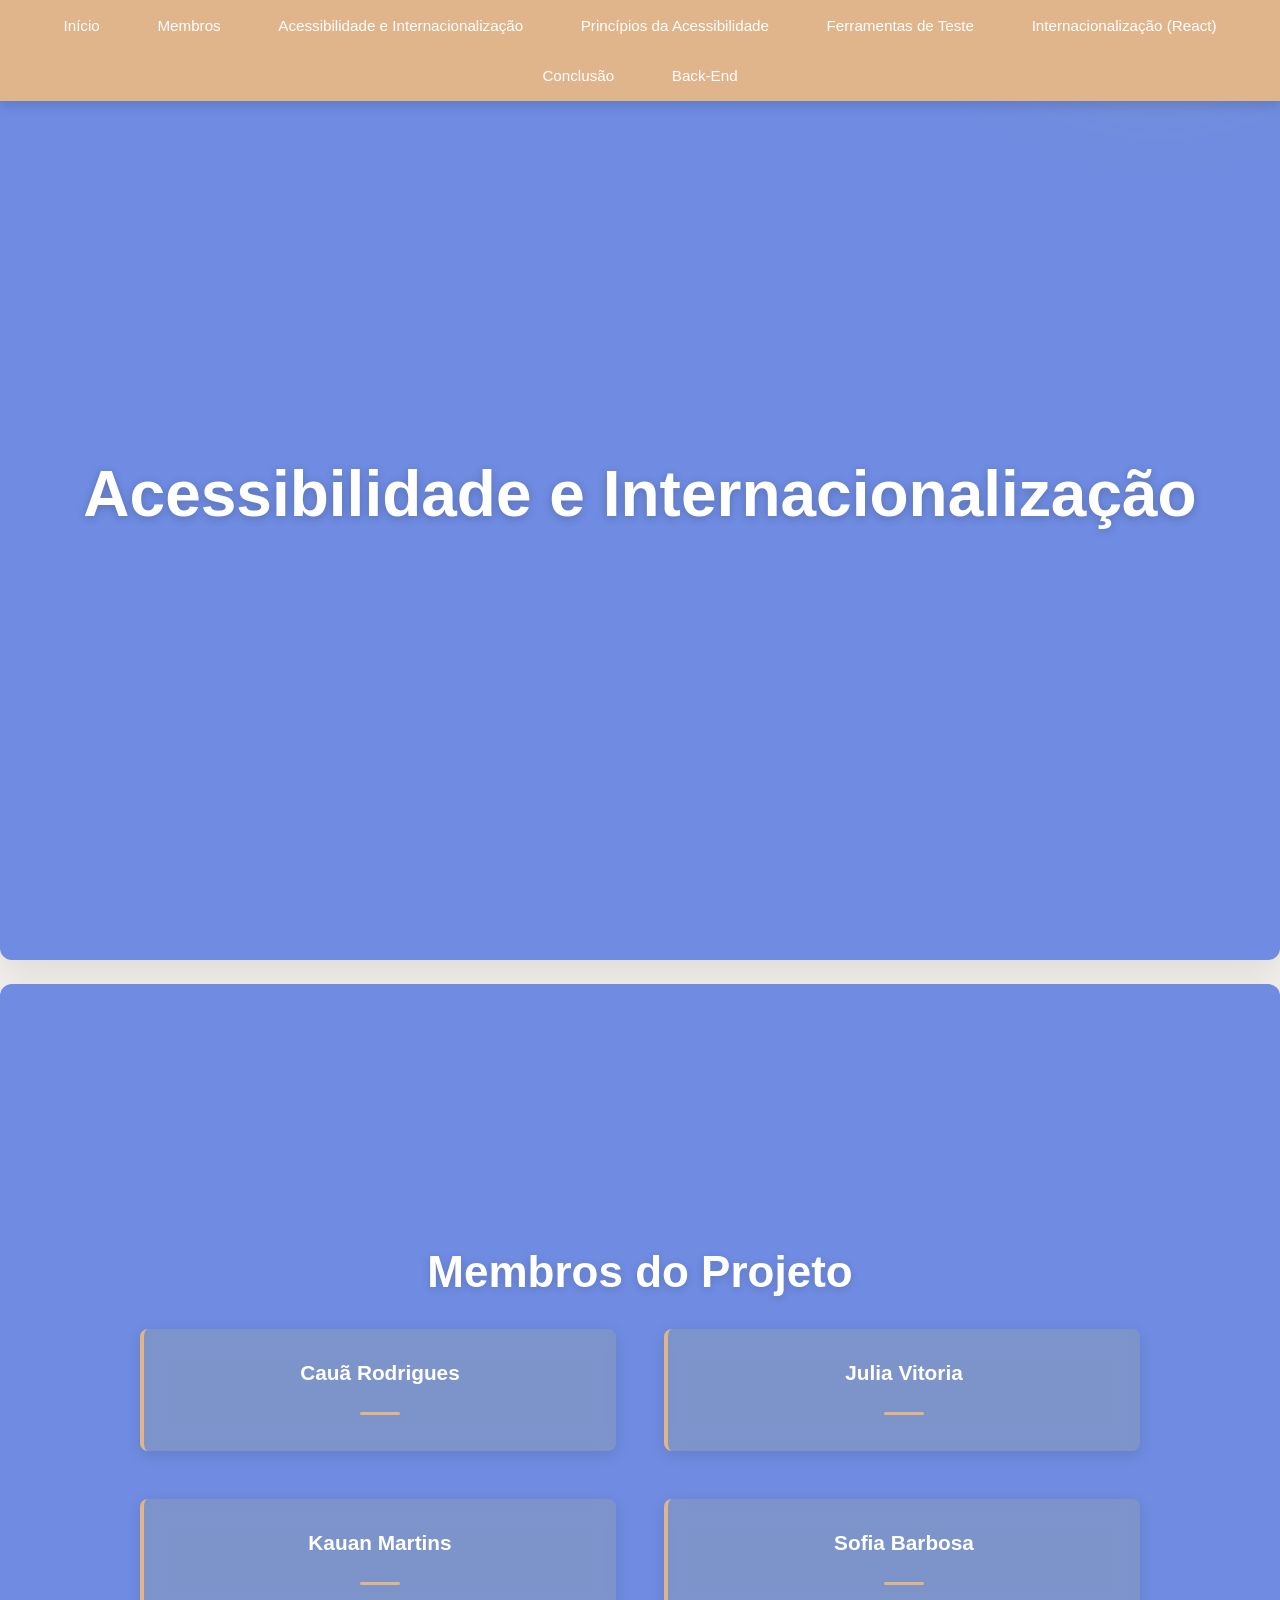
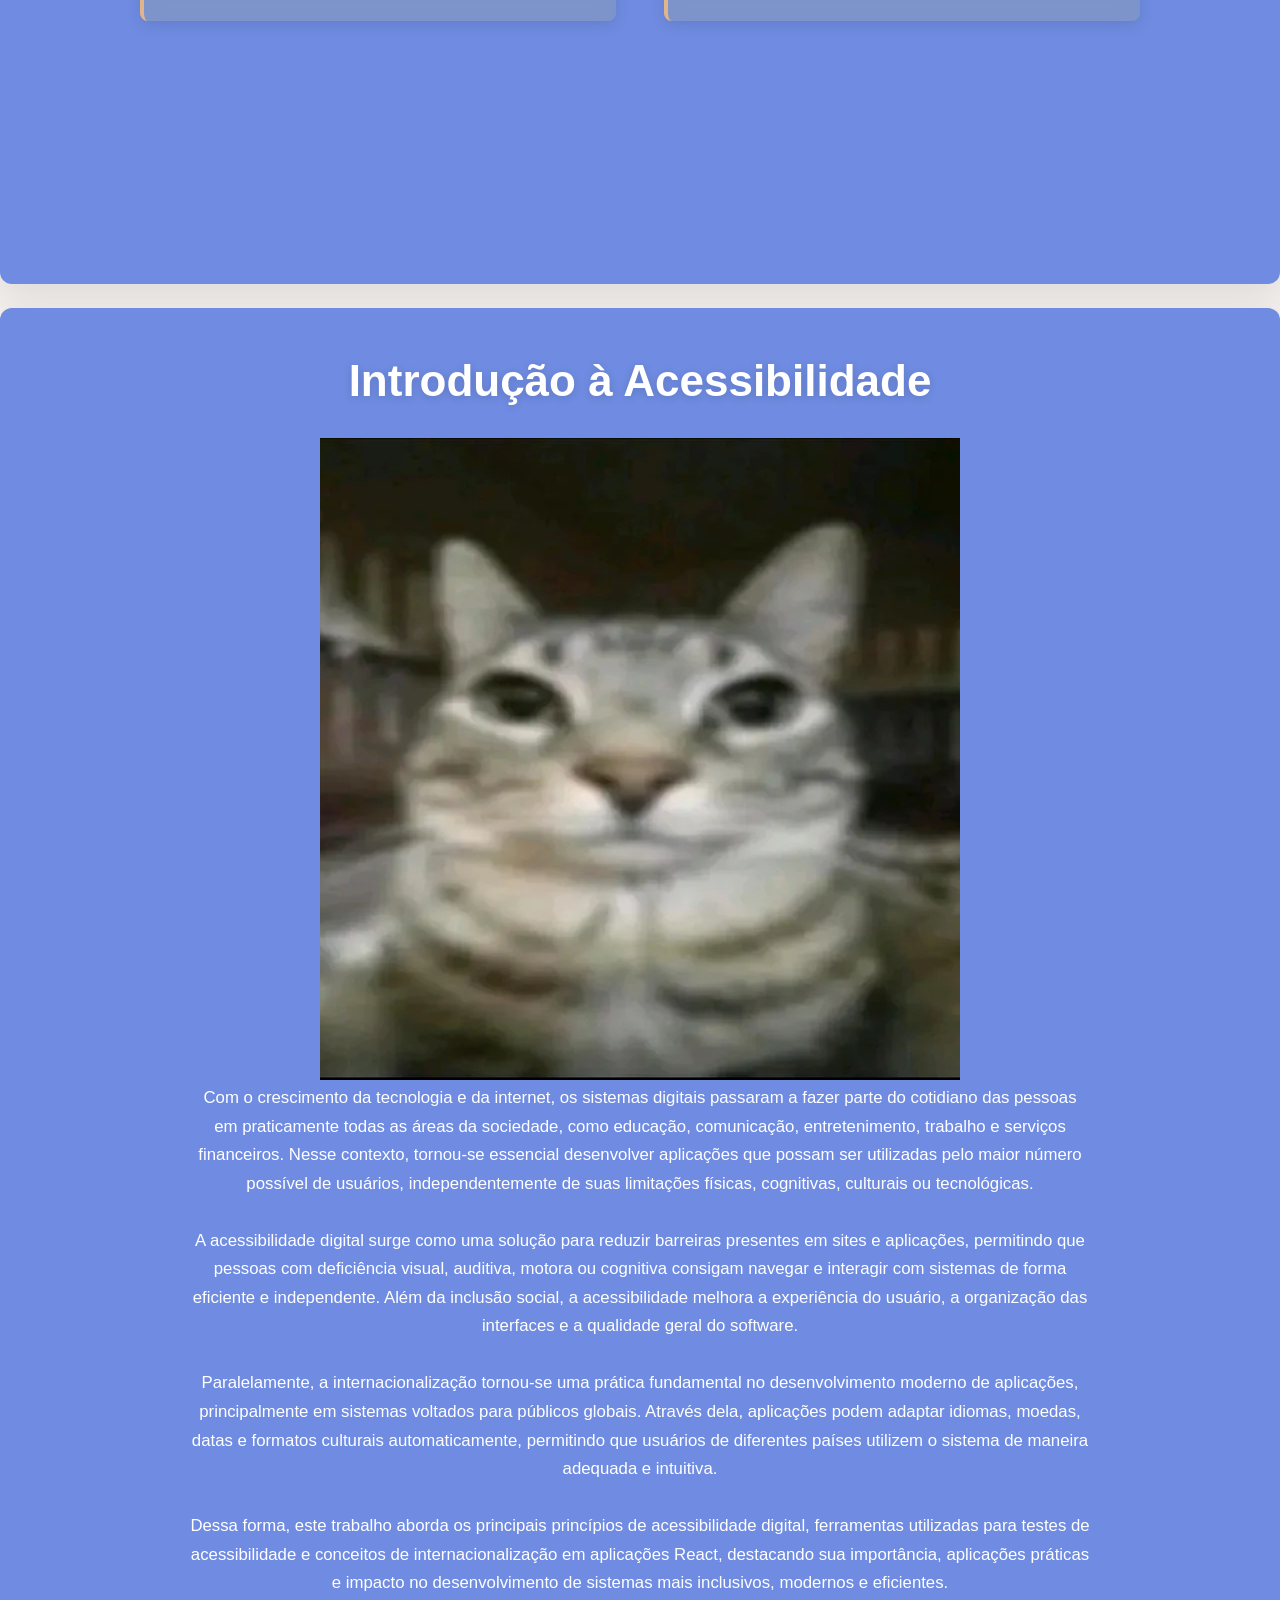
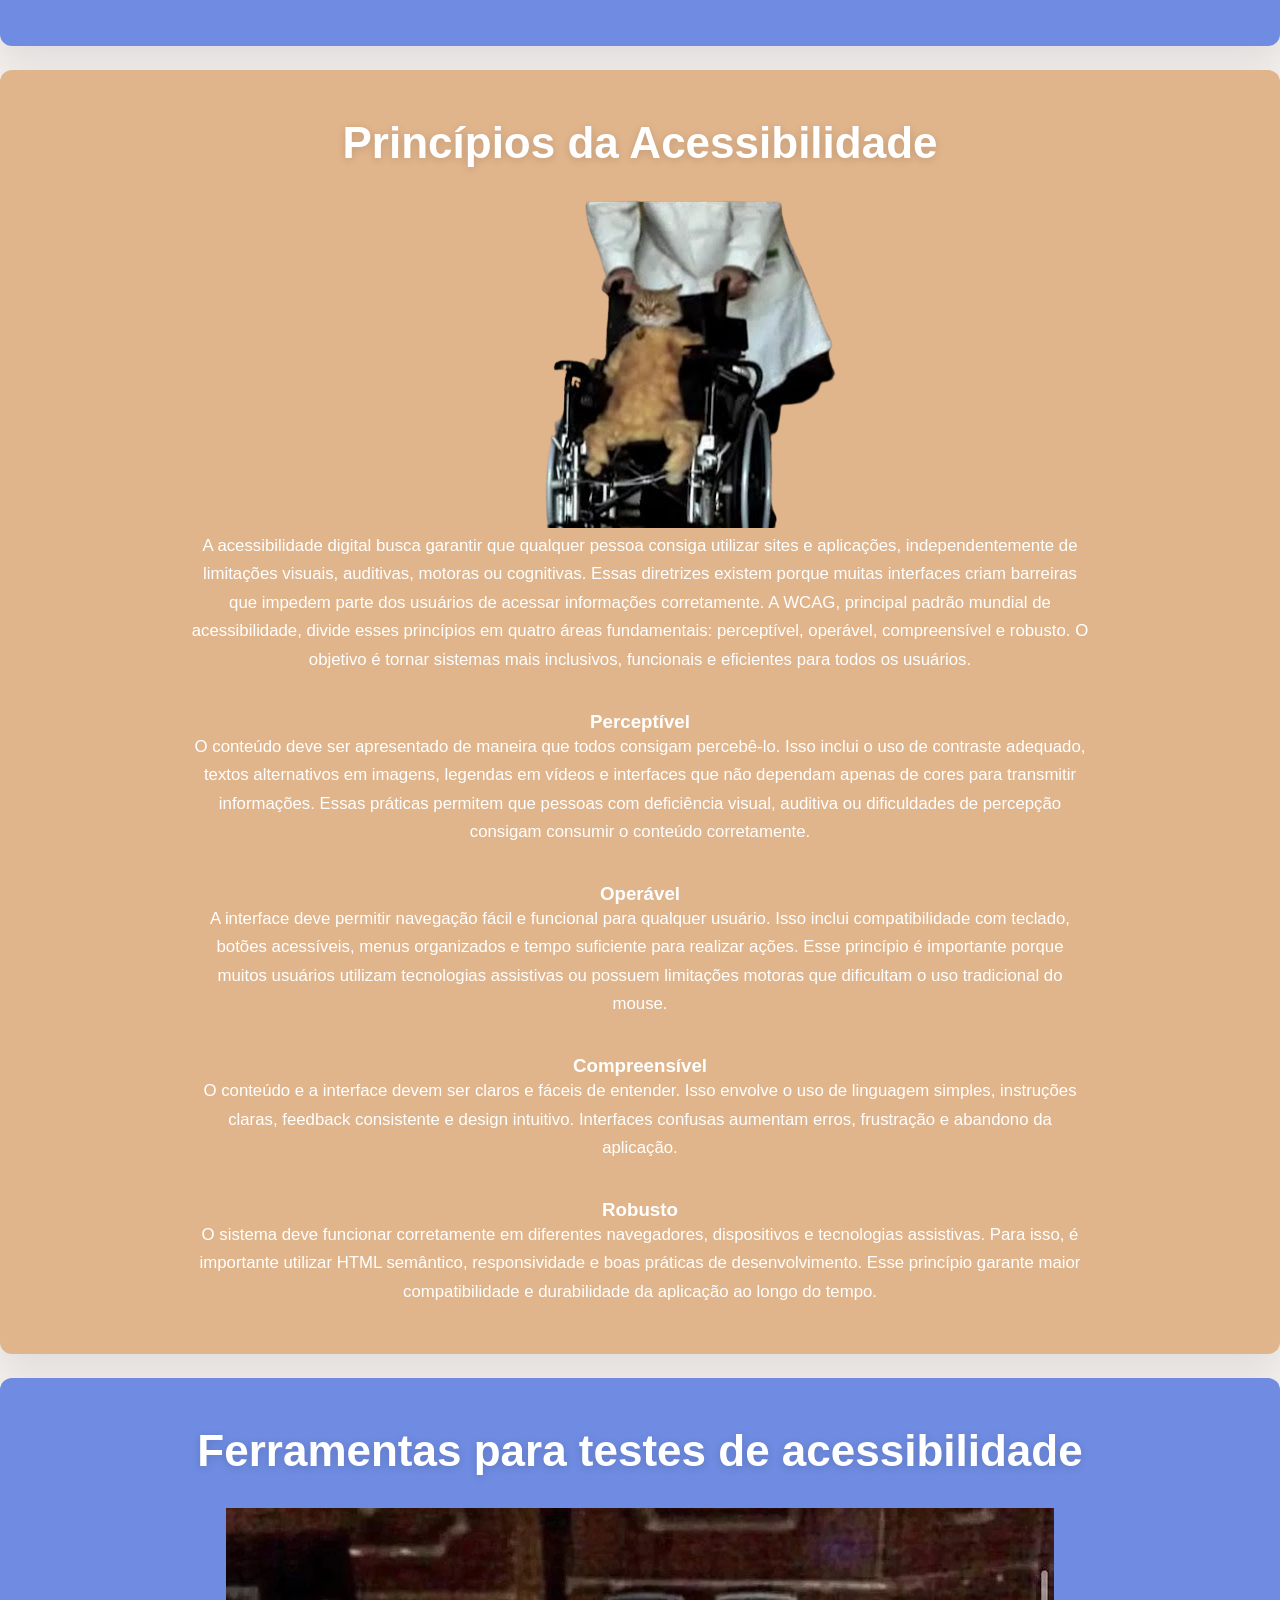
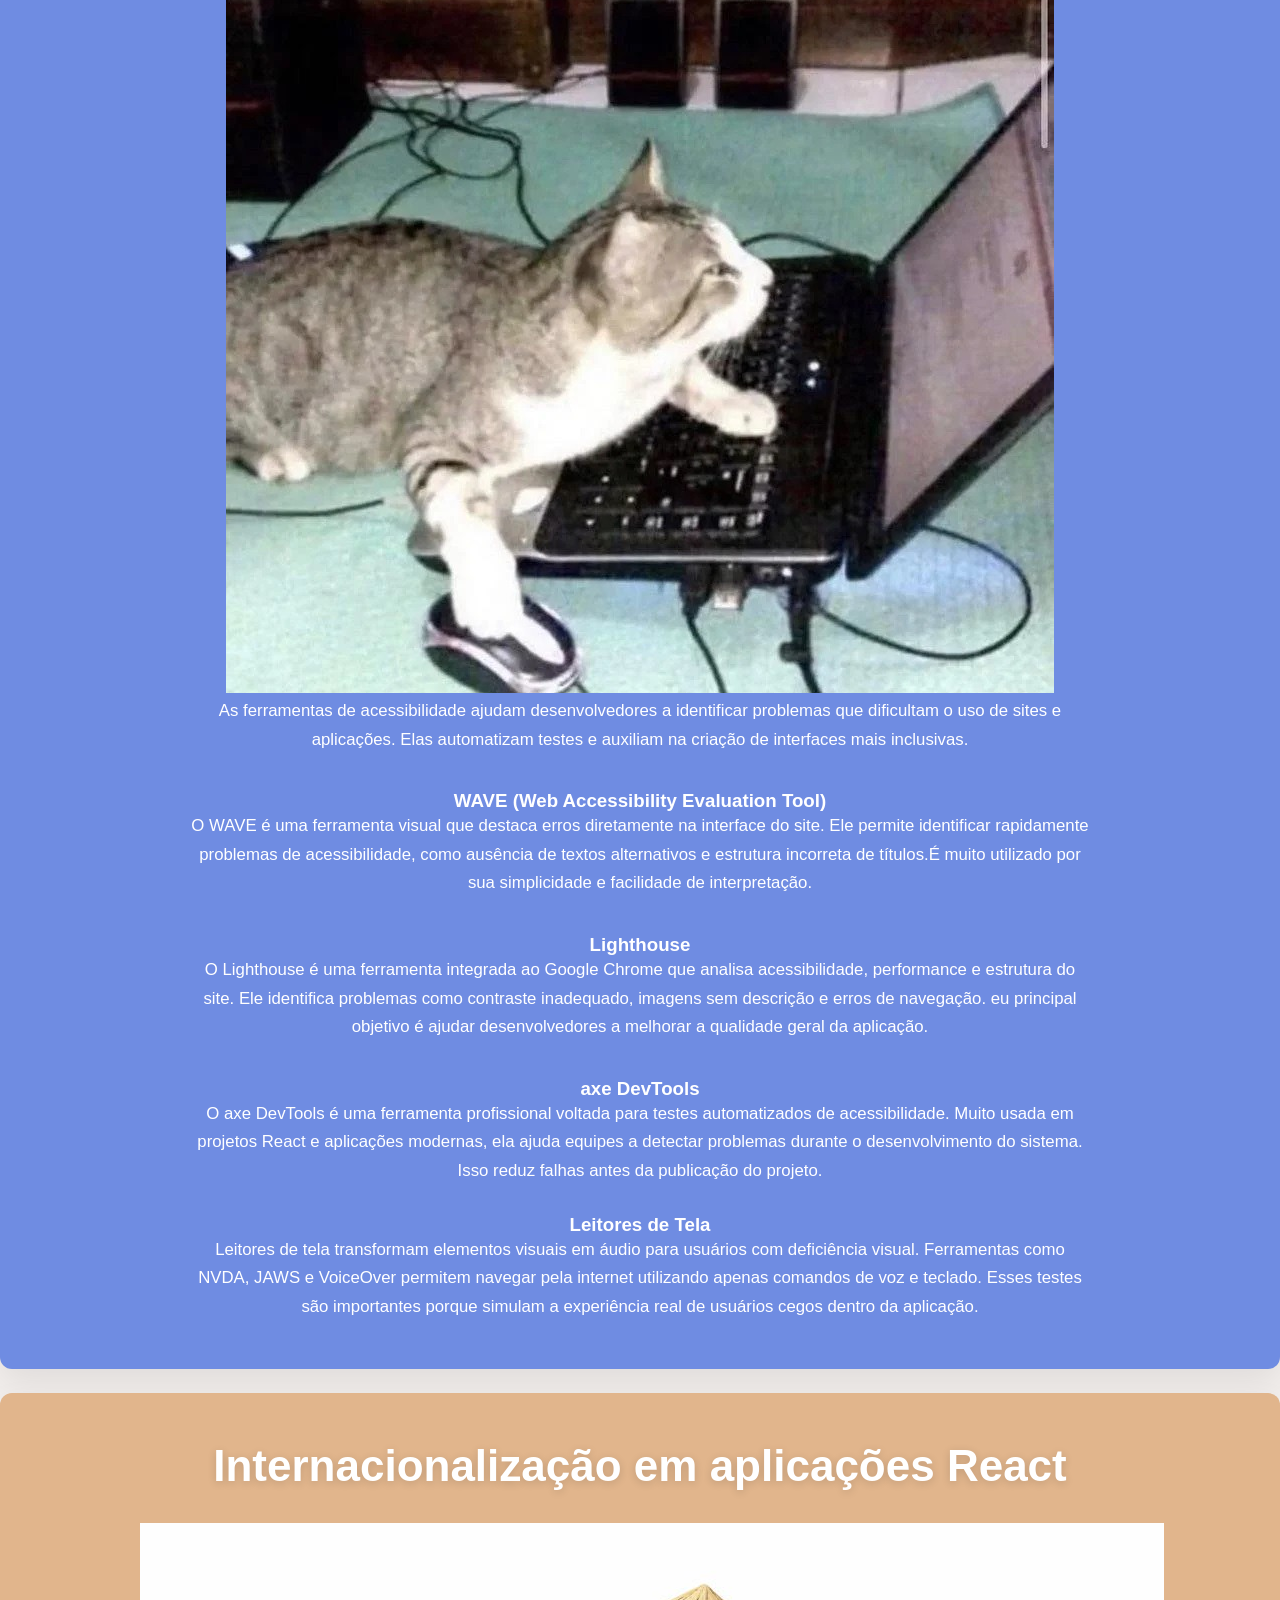
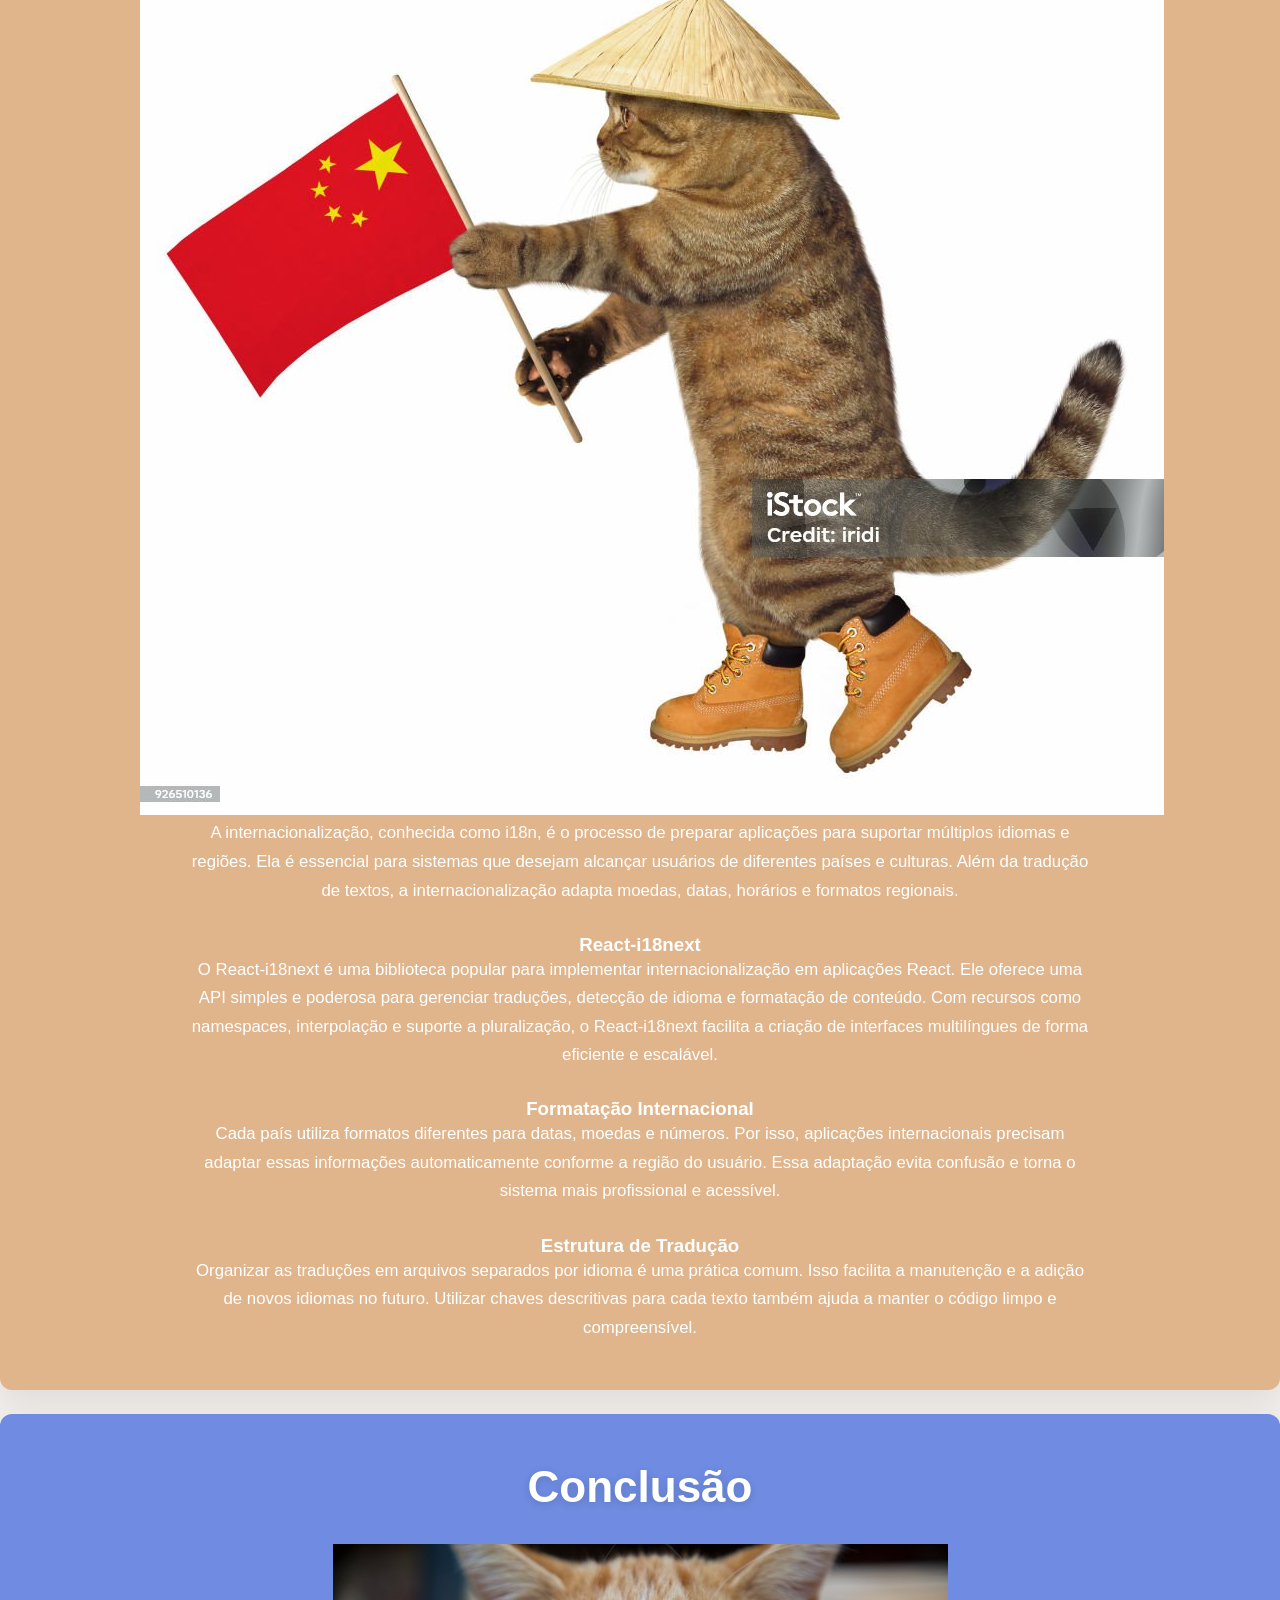
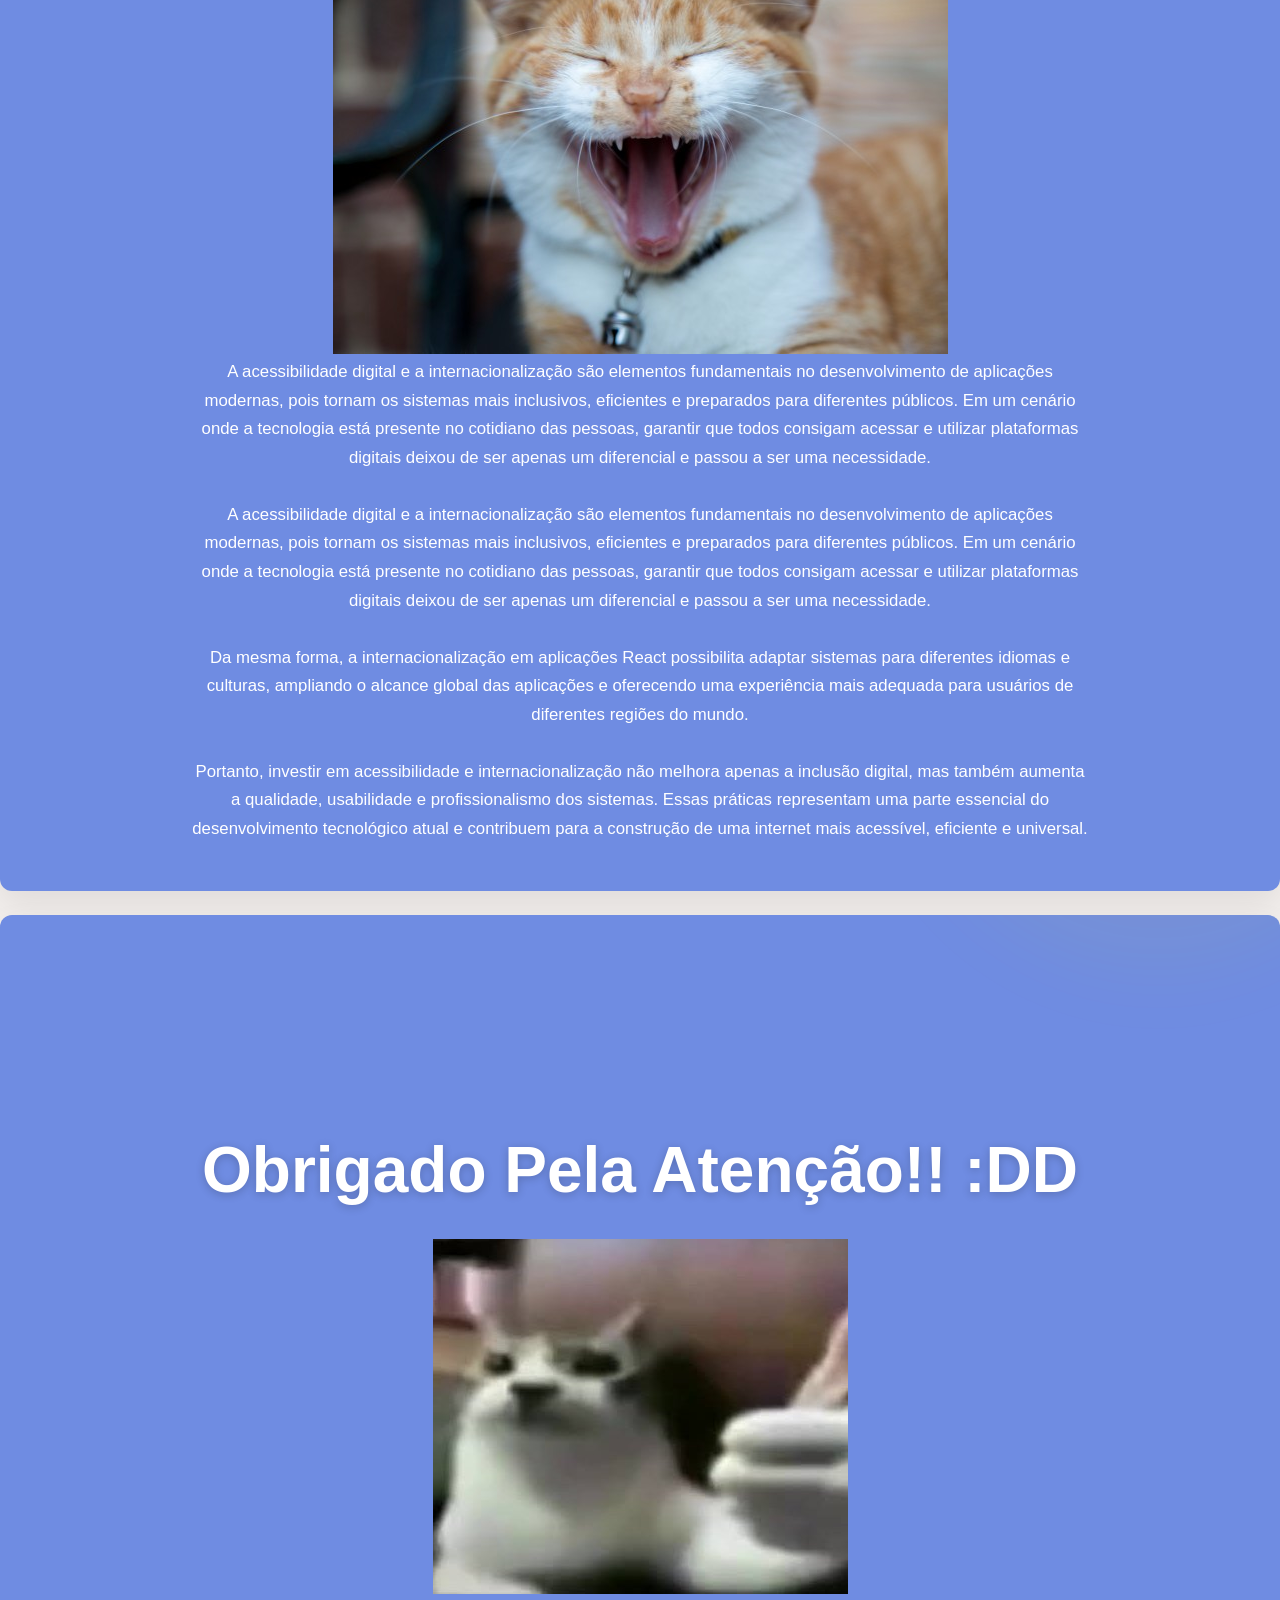
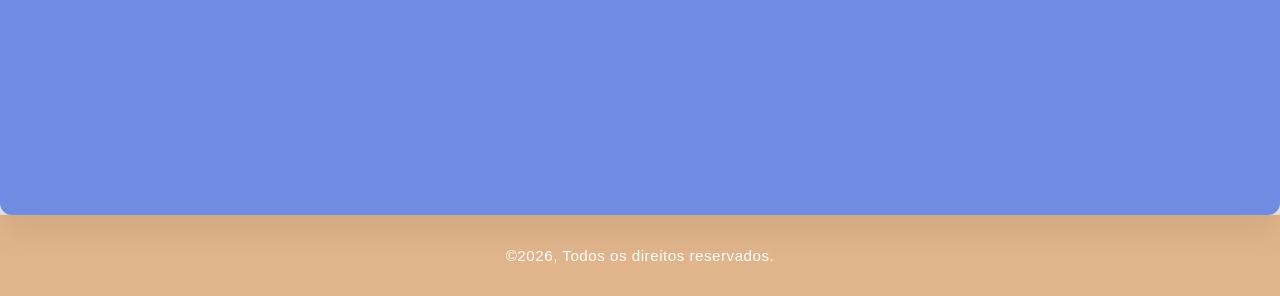
<file: index.html>
<!DOCTYPE html>
<html lang="pt-br">

<head>
    <meta charset="UTF-8">
    <meta name="viewport" content="width=device-width, initial-scale=1.0">
    <title>Trabalho de Acessibilidade</title>
    <link rel="stylesheet" href="style.css">
</head>

<body>
    <header class="header">
        <ul>
            <li><a href="#introducao">Início</a></li>
            <li><a href="#membros">Membros</a></li>
            <li><a href="#acessibilidade">Acessibilidade e Internacionalização</a></li>
            <li><a href="#principios">Princípios da Acessibilidade</a></li>
            <li><a href="#ferramentas">Ferramentas de Teste</a></li>
            <li><a href="#i18n-react">Internacionalização (React)</a></li>
            <li><a href="#Conclusao">Conclusão</a></li>
            <li><a href="backend.html">Back-End</a></li>
        </ul>
    </header>

    <div class="main">
        <section class="introducao" id="introducao">
            <div class="intro-content">
                <h1>Acessibilidade e Internacionalização</h1>
            </div>
        </section>

        <section class="membros" id="membros">
            <div class="section-content">
                <h2>Membros do Projeto</h2>
                <ul class="membros-lista">
                    <li class="membro-card">
                        <h3>Cauã Rodrigues</h3>
                        <span class="divider"></span>
                    </li>
                    <li class="membro-card">
                        <h3>Julia Vitoria</h3>
                        <span class="divider"></span>
                    </li>
                    <li class="membro-card">
                        <h3>Kauan Martins</h3>
                        <span class="divider"></span>
                    </li>
                    <li class="membro-card">
                        <h3>Sofia Barbosa</h3>
                        <span class="divider"></span>
                    </li>
                </ul>
            </div>
        </section>

        <section class="acessibilidade" id="acessibilidade">
            <div class="section-content">
                <h2>Introdução à Acessibilidade</h2>
                <img src="gato-introducao.webp" alt="gato introdução">
                <p>Com o crescimento da tecnologia e da internet, os sistemas digitais passaram a fazer parte do
                    cotidiano das pessoas em praticamente todas as áreas da sociedade, como educação, comunicação,
                    entretenimento, trabalho e serviços financeiros. Nesse contexto, tornou-se essencial desenvolver
                    aplicações que possam ser utilizadas pelo maior número possível de usuários, independentemente de
                    suas limitações físicas, cognitivas, culturais ou tecnológicas.
                    <br>
                    <br>
                    A acessibilidade digital surge como uma solução para reduzir barreiras presentes em sites e
                    aplicações, permitindo que pessoas com deficiência visual, auditiva, motora ou cognitiva consigam
                    navegar e interagir com sistemas de forma eficiente e independente. Além da inclusão social, a
                    acessibilidade melhora a experiência do usuário, a organização das interfaces e a qualidade geral do
                    software.
                    <br>
                    <br>
                    Paralelamente, a internacionalização tornou-se uma prática fundamental no desenvolvimento moderno de
                    aplicações, principalmente em sistemas voltados para públicos globais. Através dela, aplicações
                    podem adaptar idiomas, moedas, datas e formatos culturais automaticamente, permitindo que usuários
                    de diferentes países utilizem o sistema de maneira adequada e intuitiva.
                    <br>
                    <br>
                    Dessa forma, este trabalho aborda os principais princípios de acessibilidade digital, ferramentas
                    utilizadas para testes de acessibilidade e conceitos de internacionalização em aplicações React,
                    destacando sua importância, aplicações práticas e impacto no desenvolvimento de sistemas mais
                    inclusivos, modernos e eficientes.
                </p>
            </div>
        </section>

        <section class="principios" id="principios">
            <div class="section-content">
                <h2>Princípios da Acessibilidade</h2>
                <img src="gato-cadeirante.png" alt="gato cadeirante" class="intro-image">
                <p>A acessibilidade digital busca garantir que qualquer pessoa consiga
                    utilizar sites e aplicações, independentemente de limitações visuais, auditivas, motoras ou
                    cognitivas.
                    Essas diretrizes existem porque muitas interfaces criam barreiras que impedem parte dos usuários de
                    acessar informações corretamente.
                    A WCAG, principal padrão mundial de acessibilidade, divide esses
                    princípios em quatro áreas fundamentais: perceptível, operável,
                    compreensível e robusto. O objetivo é tornar sistemas mais
                    inclusivos, funcionais e eficientes para todos os usuários.
                </p>
                <br>
                <br>
                <h3>Perceptível</h3>
                <p>O conteúdo deve ser apresentado de maneira que todos consigam percebê-lo.
                    Isso inclui o uso de contraste adequado, textos alternativos em imagens,
                    legendas em vídeos e interfaces que não dependam apenas de cores para transmitir informações.
                    Essas práticas permitem que pessoas com deficiência visual, auditiva ou
                    dificuldades de percepção consigam consumir o conteúdo corretamente.
                </p>
                <br>
                <br>
                <h3>Operável</h3>
                <p> A interface deve permitir navegação fácil e funcional para qualquer usuário.
                    Isso inclui compatibilidade com teclado, botões acessíveis, menus organizados
                    e tempo suficiente para realizar ações.
                    Esse princípio é importante porque muitos usuários utilizam tecnologias assistivas
                    ou possuem limitações motoras que dificultam o uso tradicional do mouse.
                </p>
                <br>
                <br>
                <h3>Compreensível</h3>
                <p> O conteúdo e a interface devem ser claros e fáceis de entender.
                    Isso envolve o uso de linguagem simples, instruções claras, feedback consistente e design intuitivo.
                    Interfaces confusas aumentam erros, frustração e abandono da aplicação.
                </p>
                <br>
                <br>
                <h3>Robusto</h3>
                <p>O sistema deve funcionar corretamente em diferentes navegadores, dispositivos
                    e tecnologias assistivas. Para isso, é importante utilizar HTML semântico,
                    responsividade e boas práticas de desenvolvimento.
                    Esse princípio garante maior compatibilidade e durabilidade da aplicação ao longo do tempo.
            </div>
        </section>

        <section class="ferramentas" id="ferramentas">
            <div class="section-content">
                <h2>Ferramentas para testes de acessibilidade</h2>
                <img src="gato-pc.jpeg" alt="Gato no PC">
                <p>As ferramentas de acessibilidade ajudam desenvolvedores a
                    identificar problemas que dificultam o uso de sites e aplicações.
                    Elas automatizam testes e auxiliam na criação de interfaces mais
                    inclusivas.</p>
                <br>
                <br>
                <h3>WAVE (Web Accessibility Evaluation Tool)</h3>
                <p>O WAVE é uma ferramenta visual que destaca erros diretamente na
                    interface do site. Ele permite identificar rapidamente
                    problemas de acessibilidade, como ausência de textos
                    alternativos e estrutura incorreta de títulos.É muito
                    utilizado por sua simplicidade e facilidade de interpretação.
                </p>
                <br>
                <br>
                <h3>Lighthouse</h3>
                <p>O Lighthouse é uma ferramenta integrada ao Google Chrome que
                    analisa acessibilidade, performance e estrutura do site.
                    Ele identifica problemas como contraste inadequado, imagens
                    sem descrição e erros de navegação.
                    eu principal objetivo é ajudar desenvolvedores a melhorar a
                    qualidade geral da aplicação.
                </p>
                <br>
                <br>
                <h3>axe DevTools</h3>
                <p>O axe DevTools é uma ferramenta profissional voltada para
                    testes automatizados de acessibilidade. Muito usada em
                    projetos React e aplicações modernas, ela ajuda equipes a
                    detectar problemas durante o desenvolvimento do sistema.
                    Isso reduz falhas antes da publicação do projeto.
                    <br>
                    <br>
                <h3>Leitores de Tela</h3>
                <p>Leitores de tela transformam elementos visuais em áudio para
                    usuários com deficiência visual.
                    Ferramentas como NVDA, JAWS e VoiceOver permitem navegar pela
                    internet utilizando apenas comandos de
                    voz e teclado.
                    Esses testes são importantes porque simulam a experiência real
                    de usuários cegos dentro da
                    aplicação.</p>
                </p>
            </div>
        </section>

        <section class="i18n-react" id="i18n-react">
            <div class="section-content">
                <h2>Internacionalização em aplicações React</h2>
                <img src="gato-chines.jpg" alt="Gato Chinês" />
                <p>A internacionalização, conhecida como i18n, é o processo de
                    preparar aplicações para suportar
                    múltiplos idiomas e regiões. Ela é essencial para sistemas que
                    desejam alcançar usuários de
                    diferentes países e culturas.
                    Além da tradução de textos, a internacionalização adapta
                    moedas, datas, horários e formatos
                    regionais.
                    <br>
                    <br>
                <h3>React-i18next</h3>
                <p>O React-i18next é uma biblioteca popular para implementar
                    internacionalização em aplicações React. Ele oferece uma
                    API simples e poderosa para gerenciar traduções, detecção de
                    idioma e formatação de conteúdo.
                    Com recursos como namespaces, interpolação e suporte a
                    pluralização, o React-i18next facilita a criação de interfaces
                    multilíngues de forma eficiente e escalável.
                    <br>
                    <br>
                <h3>Formatação Internacional</h3>
                <p>Cada país utiliza formatos diferentes para datas, moedas e números. Por isso, aplicações
                    internacionais precisam adaptar essas informações automaticamente conforme a região do usuário.
                    Essa adaptação evita confusão e torna o sistema mais profissional e acessível.
                    <br>
                    <br>
                <h3>Estrutura de Tradução</h3>
                <p>Organizar as traduções em arquivos separados por idioma é uma prática comum. Isso facilita a
                    manutenção e a adição de novos idiomas no futuro. Utilizar chaves descritivas para cada
                    texto também ajuda a manter o código limpo e compreensível.
                </p>
            </div>
        </section>

        <section class="conclusao" id="Conclusao">
            <div class="section-content">
                <h2>Conclusão</h2>
                <img src="gato-sorrindo.jpg" alt="gato sorrindo">
                <p>A acessibilidade digital e a internacionalização são elementos fundamentais no desenvolvimento de
                    aplicações modernas, pois tornam os sistemas mais inclusivos, eficientes e preparados para
                    diferentes públicos. Em um cenário onde a tecnologia está presente no cotidiano das pessoas,
                    garantir que todos consigam acessar e utilizar plataformas digitais deixou de ser apenas um
                    diferencial e passou a ser uma necessidade.
                    <br>
                    <br>
                    A acessibilidade digital e a internacionalização são elementos fundamentais no desenvolvimento de
                    aplicações modernas, pois tornam os sistemas mais inclusivos, eficientes e preparados para
                    diferentes públicos. Em um cenário onde a tecnologia está presente no cotidiano das pessoas,
                    garantir que todos consigam acessar e utilizar plataformas digitais deixou de ser apenas um
                    diferencial e passou a ser uma necessidade.
                    <br>
                    <br>
                    Da mesma forma, a internacionalização em aplicações React possibilita adaptar sistemas para
                    diferentes idiomas e culturas, ampliando o alcance global das aplicações e oferecendo uma
                    experiência mais adequada para usuários de diferentes regiões do mundo.
                    <br>
                    <br>
                    Portanto, investir em acessibilidade e internacionalização não melhora apenas a inclusão digital,
                    mas também aumenta a qualidade, usabilidade e profissionalismo dos sistemas. Essas práticas
                    representam uma parte essencial do desenvolvimento tecnológico atual e contribuem para a construção
                    de uma internet mais acessível, eficiente e universal.
                </p>
            </div>
        </section>

        <section class="encerramento">
            <div class="intro-content">
                <h1>Obrigado Pela Atenção!! :DD</h1>
                <img src="gato-joinha.jpg" alt="gato joinha">
            </div>
        </section>
    </div>

    <footer>
        <p>©2026, Todos os direitos reservados.</p>
    </footer>
    <script>
        document.addEventListener('DOMContentLoaded', function () {
            const sections = document.querySelectorAll('section');
            const observer = new IntersectionObserver((entries, observer) => {
                entries.forEach(entry => {
                    if (entry.isIntersecting) {
                        entry.target.classList.add('visible');
                        observer.unobserve(entry.target);
                    }
                });
            }, {
                threshold: 0.2
            });

            sections.forEach(section => {
                observer.observe(section);
            });
        });
    </script>
</body>

</html>
</file>
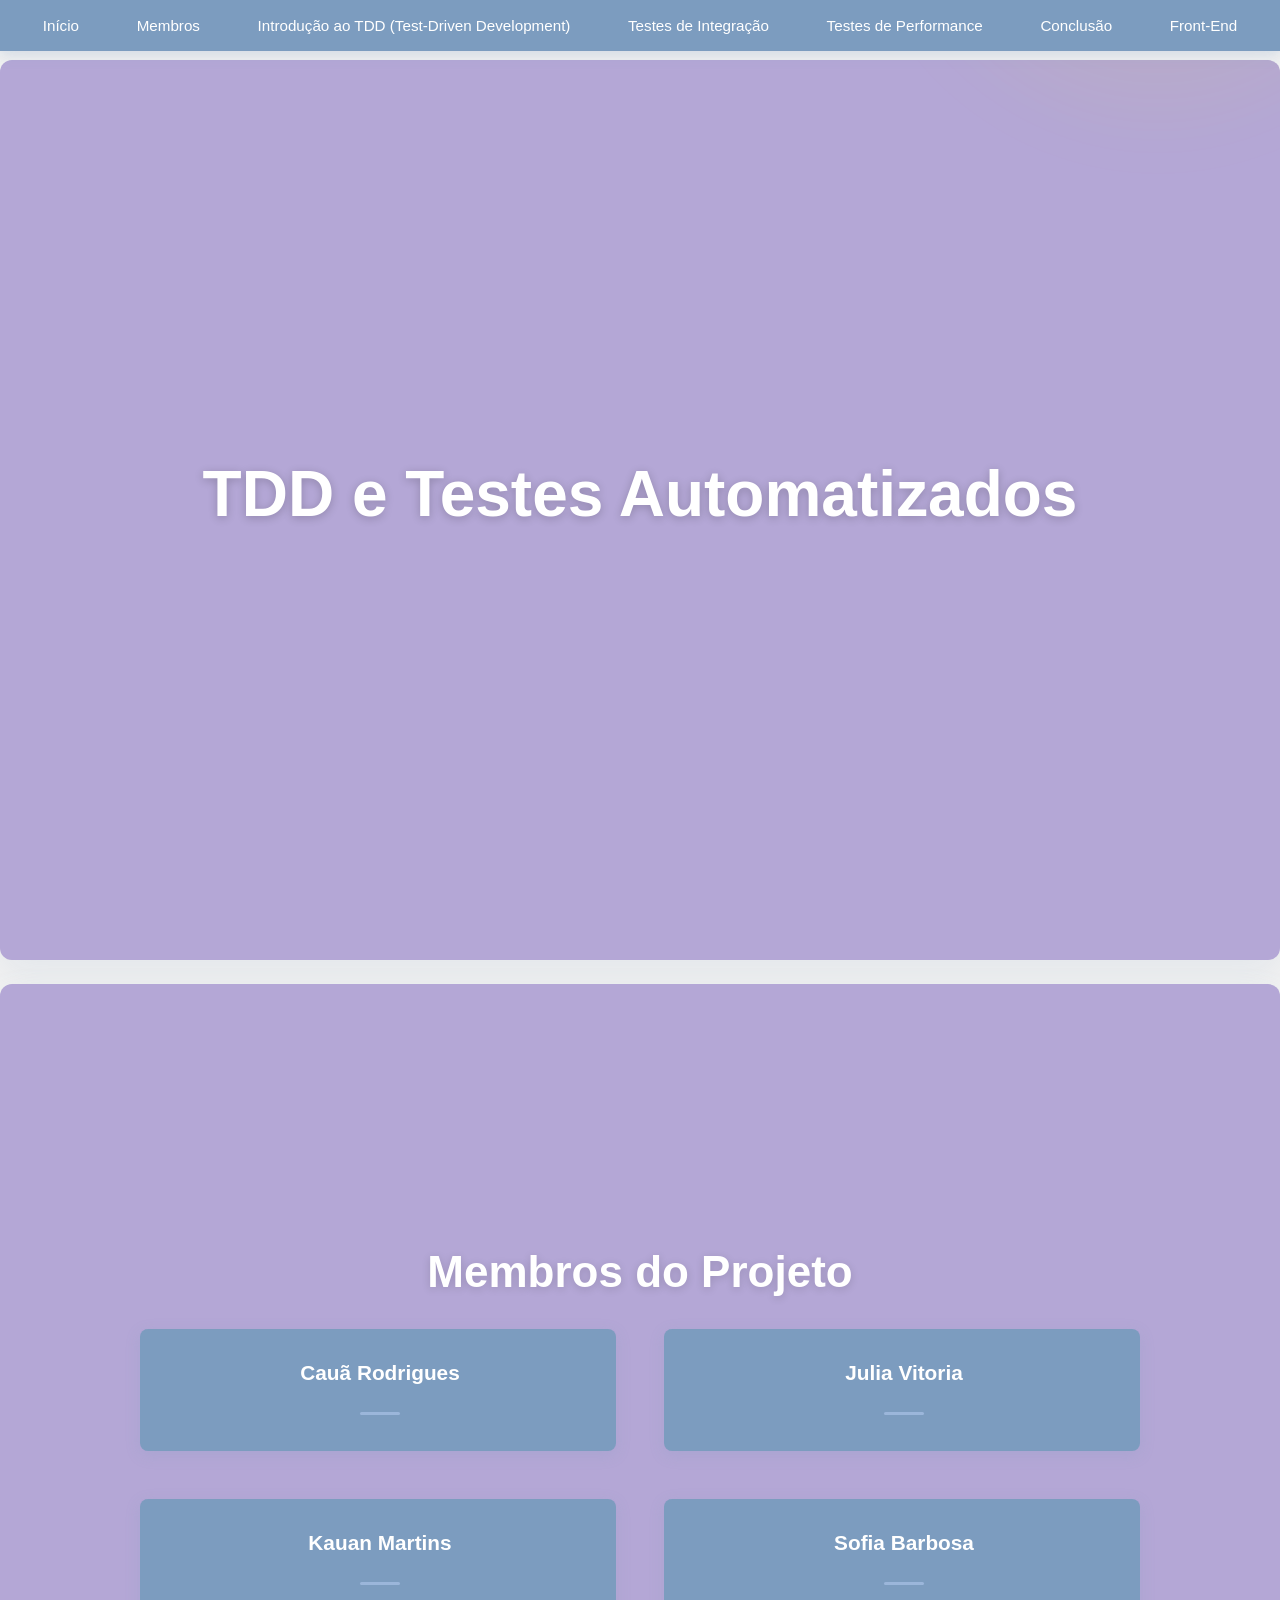
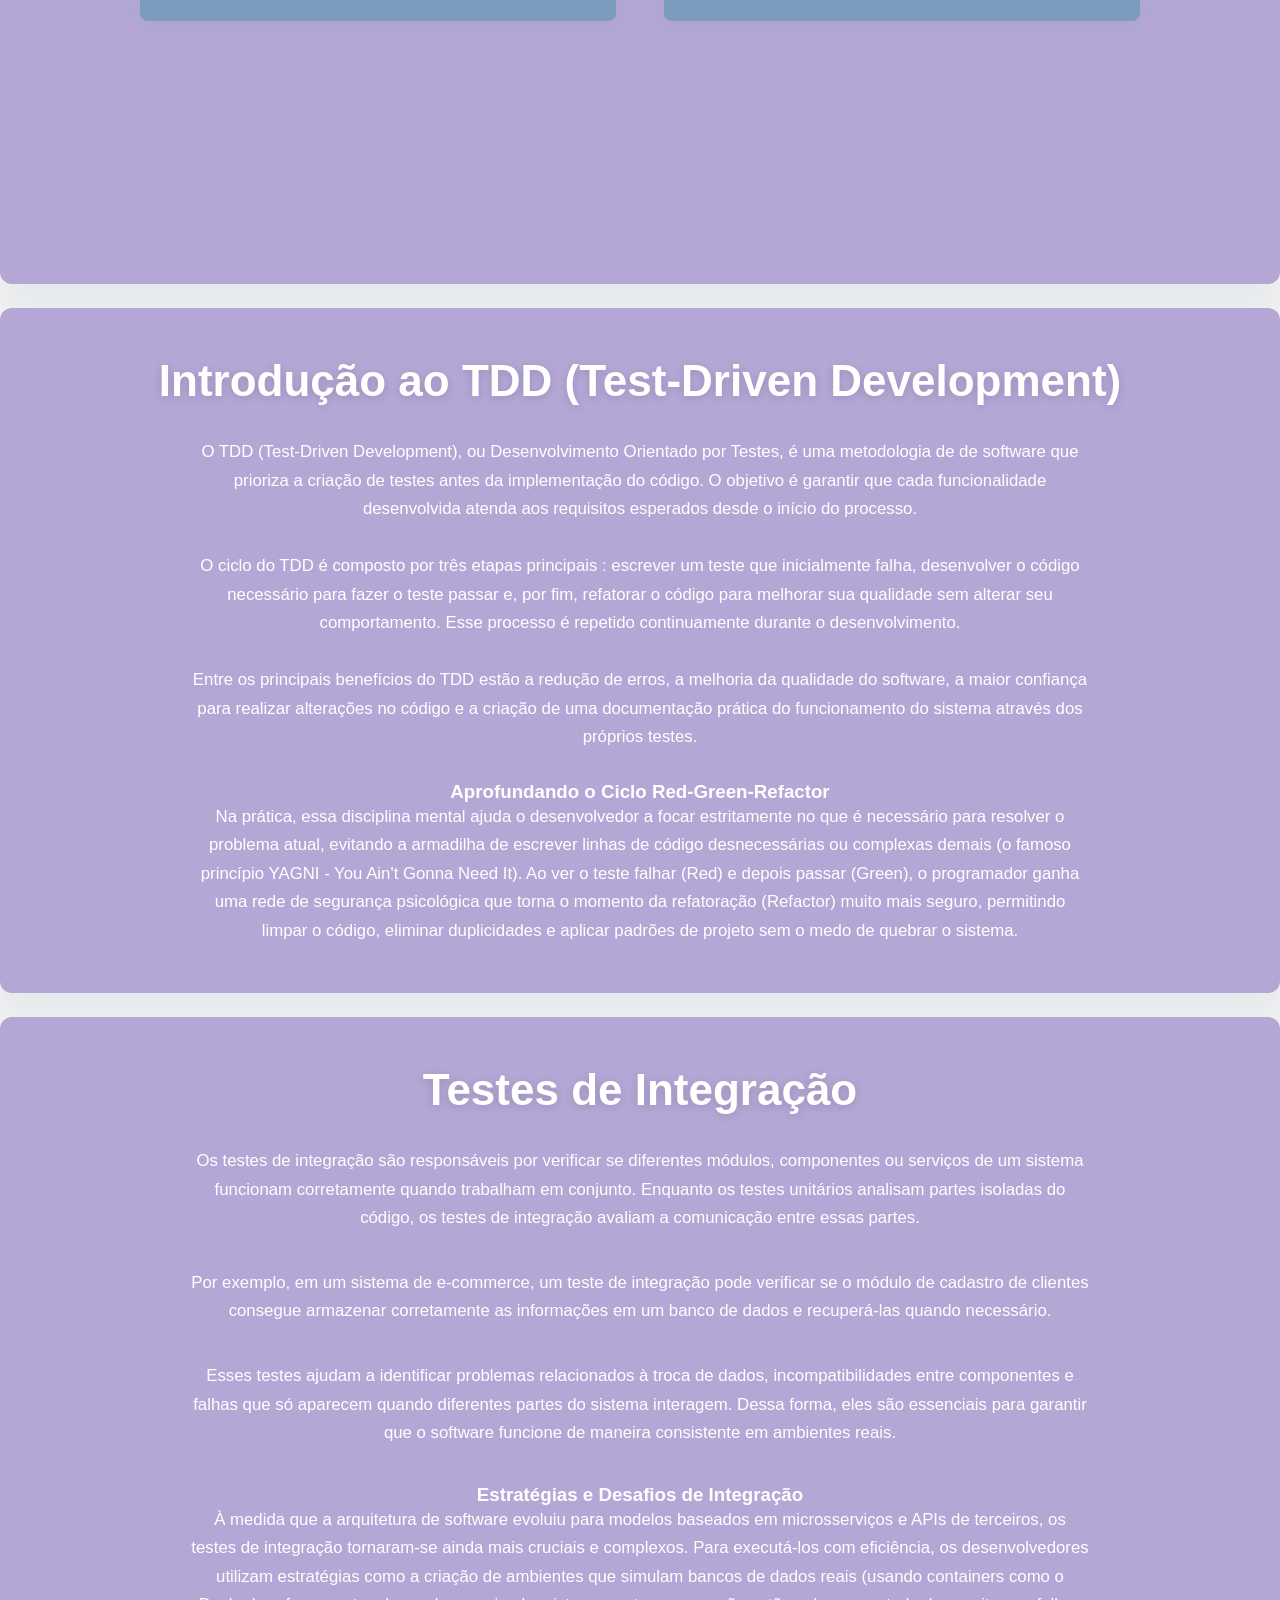
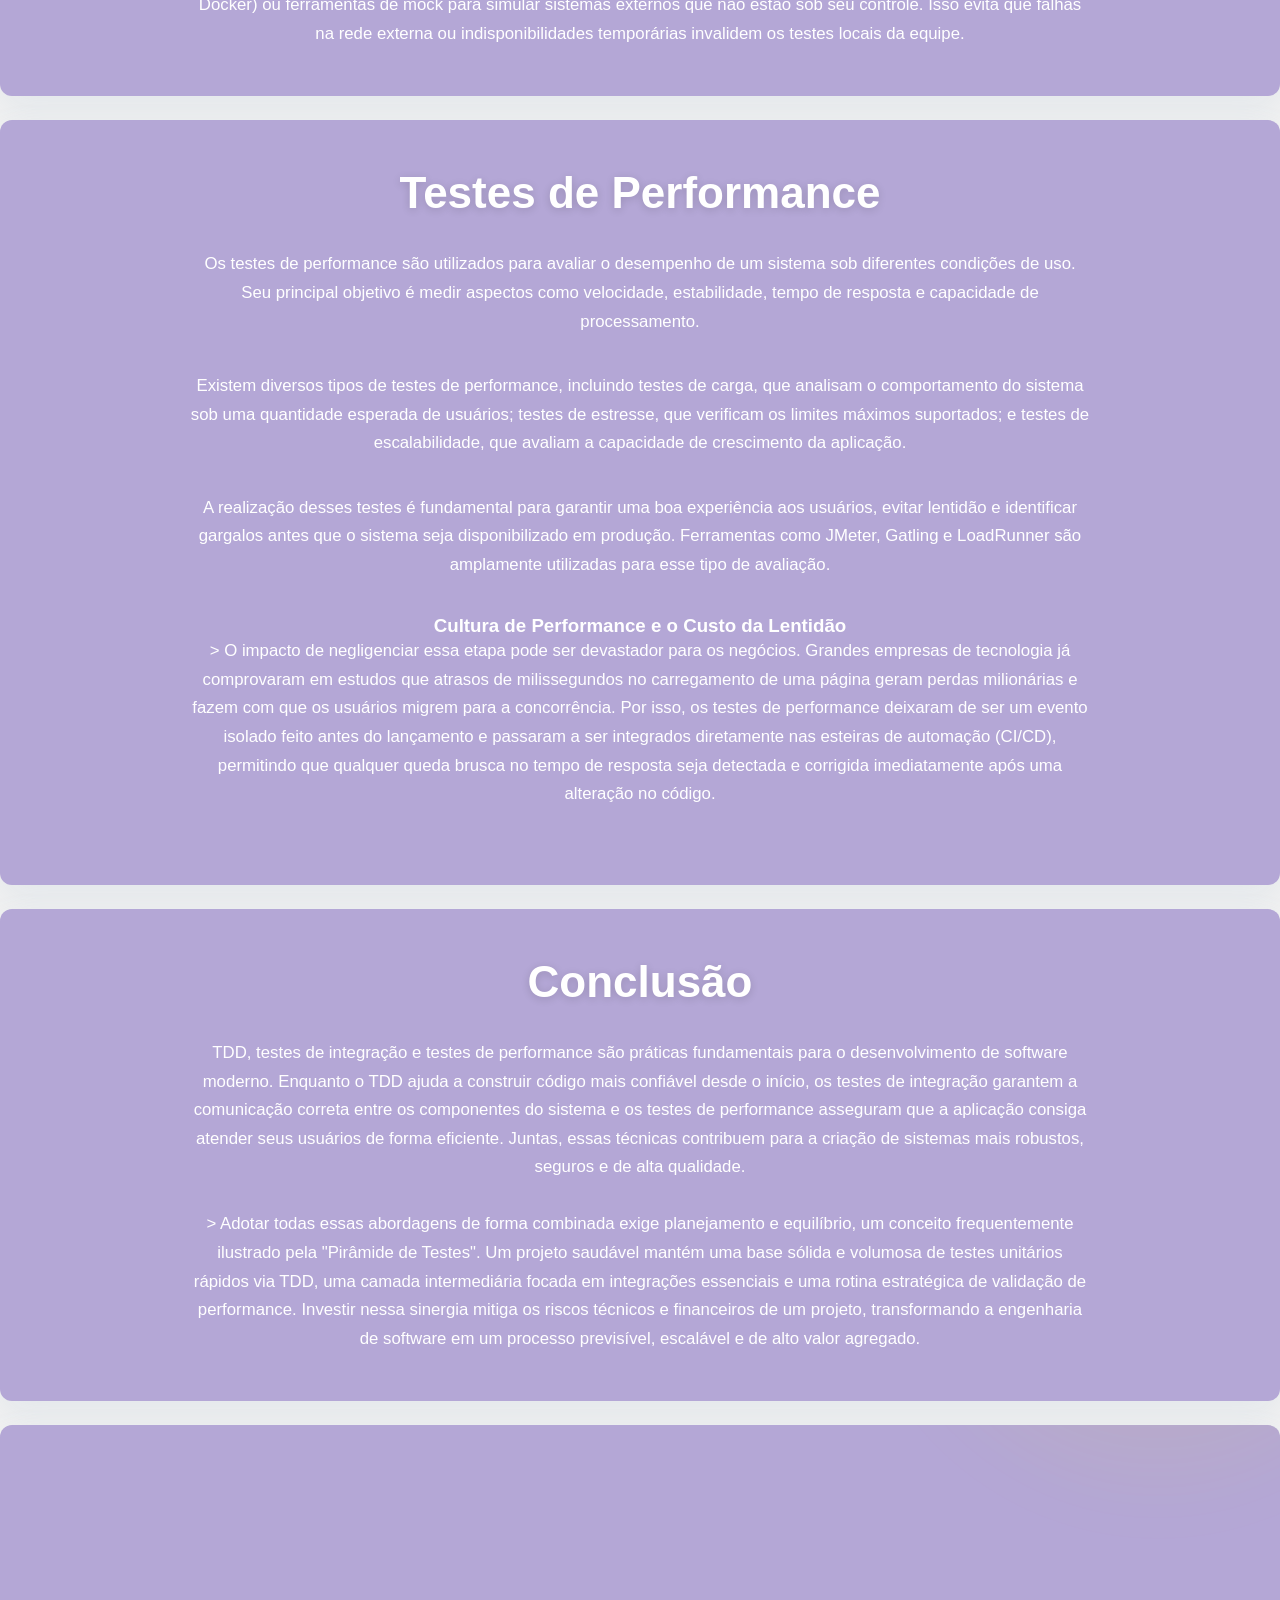
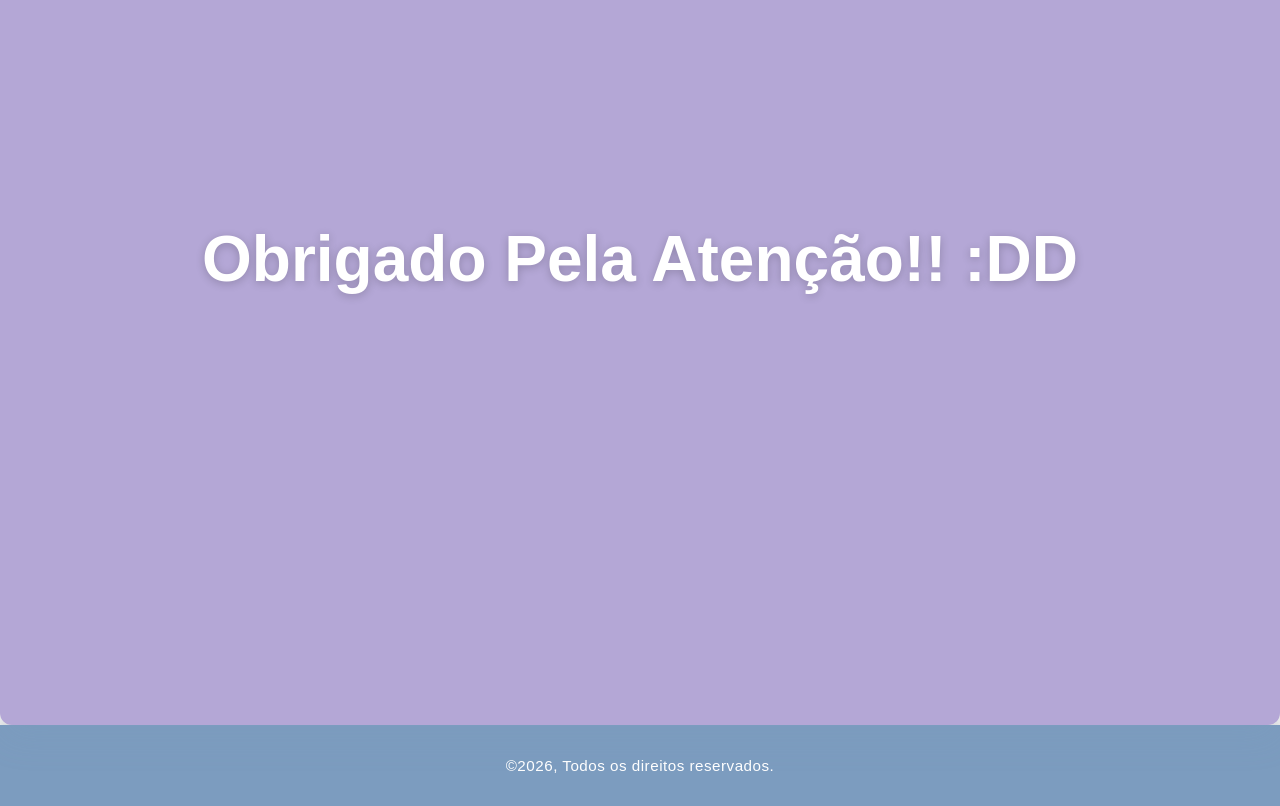
<file: backend.html>
<!DOCTYPE html>
<html lang="pt-br">

<head>
    <meta charset="UTF-8">
    <meta name="viewport" content="width=device-width, initial-scale=1.0">
    <title>Trabalho de Acessibilidade</title>
    <link rel="stylesheet" href="backend.css">
</head>

<body>
    <header class="header">
        <ul>
            <li><a href="#introducao">Início</a></li>
            <li><a href="#membros">Membros</a></li>
            <li><a href="#introducao-tdd">Introdução ao TDD (Test-Driven Development)</a></li>
            <li><a href="#Testes-de-Integração">Testes de Integração</a></li>
            <li><a href="#testes-performance">Testes de Performance</a></li>
            <li><a href="#Conclusao">Conclusão</a></li>
            <li><a href="index.html">Front-End</a></li>
        </ul>
    </header>

    <div class="main">
        <section class="introducao" id="introducao">
            <div class="intro-content">
                <h1>TDD e Testes Automatizados</h1>

            </div>
        </section>

        <section class="membros" id="membros">
            <div class="section-content">
                <h2>Membros do Projeto</h2>
                <ul class="membros-lista">
                    <li class="membro-card">
                        <h3>Cauã Rodrigues</h3>
                        <span class="divider"></span>
                    </li>
                    <li class="membro-card">
                        <h3>Julia Vitoria</h3>
                        <span class="divider"></span>
                    </li>
                    <li class="membro-card">
                        <h3>Kauan Martins</h3>
                        <span class="divider"></span>
                    </li>
                    <li class="membro-card">
                        <h3>Sofia Barbosa</h3>
                        <span class="divider"></span>
                    </li>
                </ul>
            </div>
        </section>

        <section class="introducao-tdd" id="introducao-tdd">
            <div class="section-content">
                <h2>Introdução ao TDD (Test-Driven Development)</h2>
                <p>O TDD (Test-Driven Development), ou Desenvolvimento
                    Orientado por Testes, é uma metodologia de
                    de software que prioriza a criação de testes antes
                    da implementação do código. O objetivo é garantir
                    que cada funcionalidade desenvolvida atenda aos
                    requisitos esperados desde o início do processo.
                    <br>
                    <br>
                    O ciclo do TDD é composto por três etapas principais
                    : escrever um teste que inicialmente falha,
                    desenvolver o código necessário para fazer o teste
                    passar e, por fim, refatorar o código para melhorar
                    sua qualidade sem alterar seu comportamento. Esse
                    processo é repetido continuamente durante o
                    desenvolvimento.
                    <br>
                    <br>
                    Entre os principais benefícios do TDD estão a
                    redução de erros, a melhoria da qualidade do
                    software, a maior confiança para realizar alterações
                    no código e a criação de uma documentação prática
                    do funcionamento do sistema através dos próprios testes.
                    <br>
                    <br>
                <h3>Aprofundando o Ciclo Red-Green-Refactor</h3>
                <p> Na prática, essa disciplina mental ajuda o
                    desenvolvedor a focar estritamente no que é
                    necessário para resolver o problema atual,
                    evitando a armadilha de escrever linhas de
                    código desnecessárias ou complexas demais
                    (o famoso princípio YAGNI - You Ain't Gonna Need It).
                    Ao ver o teste falhar (Red) e depois passar
                    (Green), o programador ganha uma rede de segurança
                    psicológica que torna o momento da refatoração
                    (Refactor) muito mais seguro, permitindo limpar o
                    código, eliminar duplicidades e aplicar padrões de
                    projeto sem o medo de quebrar o sistema.</p>
                </p>
            </div>
        </section>

        <section class="Testes-de-Integração" id="Testes-de-Integração">
            <div class="section-content">
                <h2>Testes de Integração</h2>
                <p>Os testes de integração são responsáveis por verificar
                    se diferentes módulos, componentes ou serviços de um sistema
                    funcionam corretamente quando trabalham em conjunto. Enquanto os
                    testes unitários analisam partes isoladas do código, os testes
                    de integração avaliam a comunicação entre essas partes.
                </p>
                <br>
                <br>
                <p>Por exemplo, em um sistema de e-commerce, um teste de integração
                    pode verificar se o módulo de cadastro de clientes consegue
                    armazenar corretamente as informações em um banco de dados e
                    recuperá-las quando necessário.
                </p>
                <br>
                <br>
                <p> Esses testes ajudam a identificar problemas relacionados
                    à troca de dados, incompatibilidades entre componentes e
                    falhas que só aparecem quando diferentes partes do sistema
                    interagem. Dessa forma, eles são essenciais para garantir
                    que o software funcione de maneira consistente em ambientes reais.
                </p>
                <br>
                <br>
                <h3>Estratégias e Desafios de Integração</h3>
                <p>À medida que a arquitetura de software evoluiu para modelos
                    baseados em microsserviços e APIs de terceiros, os testes de
                    integração tornaram-se ainda mais cruciais e complexos. Para
                    executá-los com eficiência, os desenvolvedores utilizam estratégias
                    como a criação de ambientes que simulam bancos de dados reais
                    (usando containers como o Docker) ou ferramentas de mock para simular
                    sistemas externos que não estão sob seu controle. Isso evita que
                    falhas na rede externa ou indisponibilidades temporárias invalidem
                    os testes locais da equipe.
                </p>

            </div>
        </section>

        <section class="testes-performance" id="testes-performance">
            <div class="section-content">
                <h2>Testes de Performance</h2>
                <p>Os testes de performance são utilizados para avaliar
                    o desempenho de um sistema sob diferentes condições
                    de uso. Seu principal objetivo é medir aspectos como
                    velocidade, estabilidade, tempo de resposta e capacidade
                    de processamento.</p>
                <br>
                <br>
                <p>Existem diversos tipos de testes de performance,
                    incluindo testes de carga, que analisam o comportamento
                    do sistema sob uma quantidade esperada de usuários; testes de
                    estresse, que verificam os limites máximos suportados;
                    e testes de escalabilidade, que avaliam a capacidade de
                    crescimento da aplicação.
                </p>
                <br>
                <br>
                <p>A realização desses testes é fundamental para garantir
                    uma boa experiência aos usuários, evitar lentidão e
                    identificar gargalos antes que o sistema seja disponibilizado
                    em produção. Ferramentas como JMeter, Gatling e LoadRunner são
                    amplamente utilizadas para esse tipo de avaliação.
                </p>
                <br>
                <br>
                <h3>Cultura de Performance e o Custo da Lentidão</h3>
                <p>> O impacto de negligenciar essa etapa pode ser devastador para
                    os negócios. Grandes empresas de tecnologia já comprovaram em
                    estudos que atrasos de milissegundos no carregamento de uma
                    página geram perdas milionárias e fazem com que os usuários
                    migrem para a concorrência. Por isso, os testes de performance
                    deixaram de ser um evento isolado feito antes do lançamento e
                    passaram a ser integrados diretamente nas esteiras de automação
                    (CI/CD), permitindo que qualquer queda brusca no tempo de resposta
                    seja detectada e corrigida imediatamente após uma alteração no código.
                    <br>
                    <br>
                </p>

            </div>
        </section>

        <section class="conclusao" id="Conclusao">
            <div class="section-content">
                <h2>Conclusão</h2>
                <p>TDD, testes de integração e testes de performance são práticas
                    fundamentais para o desenvolvimento de software moderno. Enquanto o
                    TDD ajuda a construir código mais confiável desde o início, os
                    testes de integração garantem a comunicação correta entre os componentes
                    do sistema e os testes de performance asseguram que a aplicação
                    consiga atender seus usuários de forma eficiente. Juntas, essas técnicas
                    contribuem para a criação de sistemas mais robustos, seguros e de alta
                    qualidade.
                    <br>
                    <br>
                    > Adotar todas essas abordagens de forma combinada exige
                    planejamento e equilíbrio, um conceito frequentemente ilustrado pela
                    "Pirâmide de Testes". Um projeto saudável mantém uma base sólida
                    e volumosa de testes unitários rápidos via TDD, uma camada intermediária
                    focada em integrações essenciais e uma rotina estratégica de validação de
                    performance. Investir nessa sinergia mitiga os riscos técnicos e financeiros de um projeto,
                    transformando a engenharia de software em um processo previsível, escalável e de alto valor
                    agregado.
                </p>
            </div>
        </section>

        <section class="encerramento">
            <div class="intro-content">
                <h1>Obrigado Pela Atenção!! :DD</h1>

            </div>
        </section>
    </div>

    <footer>
        <p>©2026, Todos os direitos reservados.</p>
    </footer>
    <script>
        document.addEventListener('DOMContentLoaded', function () {
            const sections = document.querySelectorAll('section');
            const observer = new IntersectionObserver((entries, observer) => {
                entries.forEach(entry => {
                    if (entry.isIntersecting) {
                        entry.target.classList.add('visible');
                        observer.unobserve(entry.target);
                    }
                });
            }, {
                threshold: 0.2
            });

            sections.forEach(section => {
                observer.observe(section);
            });
        });
    </script>
</body>

</html>
</file>
<file: style.css>
:root {
    --cor-primaria: #E1B58C;
    --cor-secundaria: #6F8CE2;
    --cor-destaque: #F3EFED;
    --cor-texto: #fff;
    --spacing-xs: 0.5rem;
    --spacing-sm: 1rem;
    --spacing-md: 2rem;
    --spacing-lg: 3rem;
    --transition-speed: 0.3s;
}

* {
    margin: 0;
    padding: 0;
    box-sizing: border-box;
    list-style-type: none;
    text-decoration: none;
    font-family: 'Segoe UI', Tahoma, Geneva, Verdana, sans-serif;
}

html {
    scroll-behavior: smooth;
    background: var(--cor-destaque);
}

/* Header */
.header {
    position: fixed;
    top: 0;
    left: 0;
    right: 0;
    background: var(--cor-primaria);
    color: var(--cor-texto);
    box-shadow: 0 4px 12px rgba(0, 0, 0, 0.15);
    z-index: 100;
    width: 100%;
}

.header ul {
    display: flex;
    justify-content: center;
    align-items: center;
    text-align: center;
    flex-wrap: wrap;
}

.header ul li {
    margin: 0 0.5rem;
    padding: 0.8rem;
}

.header ul li a {
    color: var(--cor-texto);
    transition: all var(--transition-speed) ease;
    padding: 4px 8px;
    border-radius: 4px;
    display: inline-block;
    position: relative;
    font-size: 0.95rem;
}

.header ul li a::after {
    content: '';
    position: absolute;
    bottom: 0;
    left: 0;
    width: 0;
    height: 2px;
    background-color: var(--cor-destaque);
    transition: width var(--transition-speed) ease;
}

.header ul li a:hover {
    color: var(--cor-destaque);
}

.header ul li a:hover::after {
    width: 100%;
}

.main {
    color: var(--cor-texto);
    margin-top: 60px;
    display: flex;
    flex-direction: column;
    align-items: center;
}

.main > .introducao,
.main > .membros {
    width: 100%;
}

.introducao, .encerramento {
    display: flex;
    justify-content: center;
    align-items: center;
    min-height: 100vh;
    background: var(--cor-secundaria);
    padding: var(--spacing-lg);
    position: relative;
    overflow: hidden;
}

.introducao::before, .encerramento::before {
    content: '';
    position: absolute;
    top: -50%;
    right: -10%;
    width: 500px;
    height: 500px;
    background: rgba(255, 223, 0, 0.05);
    border-radius: 50%;
    filter: blur(40px);
}

.intro-content {
    position: relative;
    z-index: 1;
    text-align: center;
    animation: fadeInUp 1s ease-out;
}

.introducao h1, .encerramento h1 {
    font-size: clamp(2.5rem, 8vw, 4rem);
    margin-bottom: var(--spacing-md);
    font-weight: 700;
    text-shadow: 0 2px 10px rgba(0, 0, 0, 0.2);
}

.intro-subtitle {
    font-size: 1.5rem;
    color: var(--cor-destaque);
    font-weight: 300;
    letter-spacing: 1px;
}

.membros {
    background: var(--cor-secundaria);
    padding: var(--spacing-lg) var(--spacing-sm);
    min-height: 100vh;
    display: flex;
    flex-direction: column;
    justify-content: center;
    align-items: center;
}

.section-content {
    width: 100%;
    max-width: 1000px;
    text-align: center;
}

.membros h2 {
    font-size: clamp(2rem, 6vw, 3.5rem);
    margin-bottom: var(--spacing-lg);
    font-weight: 700;
    text-shadow: 0 2px 10px rgba(0, 0, 0, 0.2);
}

.membros-lista {
    display: grid;
    grid-template-columns: repeat(2, minmax(0, 1fr));
    gap: var(--spacing-lg);
    width: 100%;
}

.membro-card {
    background: rgba(255, 223, 0, 0.1);
    border-left: 4px solid var(--cor-primaria);
    padding: var(--spacing-md);
    border-radius: 8px;
    transition: all var(--transition-speed) ease;
    backdrop-filter: blur(10px);
    box-shadow: 0 4px 15px rgba(0, 0, 0, 0.1);
}

.membro-card:hover {
    background: rgba(255, 223, 0, 0.15);
    transform: translateY(-5px);
    box-shadow: 0 8px 25px rgba(0, 156, 59, 0.2);
}

.membro-card h3 {
    font-size: 1.3rem;
    margin-bottom: var(--spacing-sm);
    color: var(--cor-texto);
    font-weight: 600;
}

.divider {
    display: inline-block;
    width: 40px;
    height: 3px;
    background: var(--cor-primaria);
    border-radius: 2px;
    margin-top: var(--spacing-xs);
}

/* Novas seções do header */
section {
    display: flex;
    flex-direction: column;
    text-align: center;
    align-items: center;
    justify-content: center;
    width: 100%;
    padding: var(--spacing-lg) var(--spacing-sm);
    scroll-margin-top: 70px;
    margin-bottom: 1.5rem;
    box-shadow: 0 15px 35px rgba(0, 0, 0, 0.08);
    border-radius: 12px;
    background-clip: padding-box;
    opacity: 0;
    transform: translateY(30px);
    transition: opacity 1s ease, transform 1s ease;
}

section.visible {
    opacity: 1;
    transform: translateY(0);
}

section:last-of-type {
    margin-bottom: 0;
}

.section-content h2 {
    font-size: clamp(1.75rem, 5vw, 2.75rem);
    margin-bottom: var(--spacing-md);
    font-weight: 700;
    color: inherit;
    text-shadow: 0 2px 8px rgba(0,0,0,0.15);
}

section p {
    max-width: 900px;
    margin: 0 auto;
    font-size: 1.05rem;
    line-height: 1.7;
    color: inherit;
}

.acessibilidade,
.ferramentas {
    background: var(--cor-secundaria);
    color: var(--cor-texto);
}

.principios {
    background: var(--cor-primaria);
    color: var(--cor-texto);
}

.i18n-react {
    background: var(--cor-primaria);
    color: var(--cor-texto);
}

.conclusao {
    background: var(--cor-secundaria);
    color: var(--cor-texto);
}

/* pequenas melhorias responsivas para as novas seções */
@media (max-width: 768px) {
    section {
        padding: var(--spacing-md) var(--spacing-sm);
    }

    .section-content h2 {
        font-size: clamp(1.5rem, 6vw, 2rem);
    }
}

/* Footer */
footer {
    background-color: var(--cor-primaria);
    color: var(--cor-texto);
    text-align: center;
    padding: var(--spacing-md);
    box-shadow: 0 -4px 12px rgba(0, 0, 0, 0.1);
}

footer p {
    font-size: 0.95rem;
    letter-spacing: 0.5px;
}

/* Animações */
@keyframes fadeInUp {
    from {
        opacity: 0;
        transform: translateY(30px);
    }
    to {
        opacity: 1;
        transform: translateY(0);
    }
}

/* Responsividade */
@media (max-width: 768px) {
    .header ul {
        flex-direction: column;
    }

    .header ul li {
        margin: var(--spacing-xs);
    }

    .membros-lista {
        grid-template-columns: 1fr;
        gap: var(--spacing-md);
    }

    .introducao::before {
        width: 300px;
        height: 300px;
    }
}
</file>
<file: backend.css>
:root {
    --cor-primaria: #7C9CBF;
    --cor-secundaria: #B4A7D6;
    --cor-destaque: #F2F2F2;
    --cor-texto: #fff;
    --spacing-xs: 0.5rem;
    --spacing-sm: 1rem;
    --spacing-md: 2rem;
    --spacing-lg: 3rem;
    --transition-speed: 0.3s;
}

* {
    margin: 0;
    padding: 0;
    box-sizing: border-box;
    list-style-type: none;
    text-decoration: none;
    font-family: 'Segoe UI', Tahoma, Geneva, Verdana, sans-serif;
}

html {
    scroll-behavior: smooth;
    background: var(--cor-destaque);
}

/* Header */
.header {
    position: fixed;
    top: 0;
    left: 0;
    right: 0;
    background: var(--cor-primaria);
    color: var(--cor-texto);
    box-shadow: 0 4px 12px rgba(124, 156, 191, 0.25);
    z-index: 100;
    width: 100%;
}

.header ul {
    display: flex;
    justify-content: center;
    align-items: center;
    text-align: center;
    flex-wrap: wrap;
}

.header ul li {
    margin: 0 0.5rem;
    padding: 0.8rem;
}

.header ul li a {
    color: var(--cor-texto);
    transition: all var(--transition-speed) ease;
    padding: 4px 8px;
    border-radius: 4px;
    display: inline-block;
    position: relative;
    font-size: 0.95rem;
}

.header ul li a::after {
    content: '';
    position: absolute;
    bottom: 0;
    left: 0;
    width: 0;
    height: 2px;
    background-color: var(--cor-destaque);
    transition: width var(--transition-speed) ease;
}

.header ul li a:hover {
    color: var(--cor-destaque);
}

.header ul li a:hover::after {
    width: 100%;
}

.main {
    color: var(--cor-texto);
    margin-top: 60px;
    display: flex;
    flex-direction: column;
    align-items: center;
}

.main > .introducao,
.main > .membros,
.main > .introducao-tdd,
.main > .Testes-de-Integração,
.main > .testes-de-integracao,
.main > .testes-performance {
    width: 100%;
}

.introducao, .encerramento {
    display: flex;
    justify-content: center;
    align-items: center;
    min-height: 100vh;
    background: var(--cor-secundaria);
    padding: var(--spacing-lg);
    position: relative;
    overflow: hidden;
}

.introducao::before, .encerramento::before {
    content: '';
    position: absolute;
    top: -50%;
    right: -10%;
    width: 500px;
    height: 500px;
    background: rgba(255, 223, 0, 0.05);
    border-radius: 50%;
    filter: blur(40px);
}

.intro-content {
    position: relative;
    z-index: 1;
    text-align: center;
    animation: fadeInUp 1s ease-out;
}

.introducao h1, .encerramento h1 {
    font-size: clamp(2.5rem, 8vw, 4rem);
    margin-bottom: var(--spacing-md);
    font-weight: 700;
    text-shadow: 0 2px 10px rgba(0, 0, 0, 0.2);
}

.intro-subtitle {
    font-size: 1.5rem;
    color: var(--cor-destaque);
    font-weight: 300;
    letter-spacing: 1px;
}

.membros {
    background: var(--cor-secundaria);
    padding: var(--spacing-lg) var(--spacing-sm);
    min-height: 100vh;
    display: flex;
    flex-direction: column;
    justify-content: center;
    align-items: center;
}

.section-content {
    width: 100%;
    max-width: 1000px;
    text-align: center;
}

.membros h2 {
    font-size: clamp(2rem, 6vw, 3.5rem);
    margin-bottom: var(--spacing-lg);
    font-weight: 700;
    text-shadow: 0 2px 10px rgba(0, 0, 0, 0.2);
}

.membros-lista {
    display: grid;
    grid-template-columns: repeat(2, minmax(0, 1fr));
    gap: var(--spacing-lg);
    width: 100%;
}

.membro-card {
    background: var(--cor-primaria);
    border-left: 4px solid var(--cor-primaria);
    padding: var(--spacing-md);
    border-radius: 8px;
    transition: all var(--transition-speed) ease;
    backdrop-filter: blur(10px);
    box-shadow: 0 4px 15px rgba(124, 156, 191, 0.18);
}

.membro-card:hover {
    background: #5a7dac;
    transform: translateY(-5px);
    box-shadow: 0 8px 25px rgba(180, 167, 214, 0.35);
}

.membro-card h3 {
    font-size: 1.3rem;
    margin-bottom: var(--spacing-sm);
    color: var(--cor-texto);
    font-weight: 600;
}

.divider {
    display: inline-block;
    width: 40px;
    height: 3px;
    background: #9bb6da;
    border-radius: 2px;
    margin-top: var(--spacing-xs);
}

/* Novas seções do header */
section {
    display: flex;
    flex-direction: column;
    text-align: center;
    align-items: center;
    justify-content: center;
    width: 100%;
    padding: var(--spacing-lg) var(--spacing-sm);
    scroll-margin-top: 70px;
    margin-bottom: 1.5rem;
    box-shadow: 0 15px 35px rgba(124, 156, 191, 0.12);
    border-radius: 12px;
    background-clip: padding-box;
    opacity: 0;
    transform: translateY(30px);
    transition: opacity 1s ease, transform 1s ease;
}

section.visible {
    opacity: 1;
    transform: translateY(0);
}

section:last-of-type {
    margin-bottom: 0;
}

.section-content h2 {
    font-size: clamp(1.75rem, 5vw, 2.75rem);
    margin-bottom: var(--spacing-md);
    font-weight: 700;
    color: inherit;
    text-shadow: 0 2px 8px rgba(0,0,0,0.15);
}

section p {
    max-width: 900px;
    margin: 0 auto;
    font-size: 1.05rem;
    line-height: 1.7;
    color: inherit;
}

.acessibilidade,
.ferramentas,
.introducao-tdd,
#introducao-tdd,
.Testes-de-Integração,
#Testes-de-Integração,
.testes-de-integracao,
#testes-de-integracao,
.testes-performance,
#testes-performance {
    background: var(--cor-secundaria);
    color: var(--cor-texto);
}

.principios {
    background: var(--cor-primaria);
    color: var(--cor-texto);
}

.i18n-react {
    background: var(--cor-primaria);
    color: var(--cor-texto);
}

.conclusao {
    background: var(--cor-secundaria);
    color: var(--cor-texto);
}

/* pequenas melhorias responsivas para as novas seções */
@media (max-width: 768px) {
    section {
        padding: var(--spacing-md) var(--spacing-sm);
    }

    .section-content h2 {
        font-size: clamp(1.5rem, 6vw, 2rem);
    }
}

/* Footer */
footer {
    background-color: var(--cor-primaria);
    color: var(--cor-texto);
    text-align: center;
    padding: var(--spacing-md);
    box-shadow: 0 -4px 12px rgba(0, 0, 0, 0.1);
}

footer p {
    font-size: 0.95rem;
    letter-spacing: 0.5px;
}

/* Animações */
@keyframes fadeInUp {
    from {
        opacity: 0;
        transform: translateY(30px);
    }
    to {
        opacity: 1;
        transform: translateY(0);
    }
}

/* Responsividade */
@media (max-width: 768px) {
    .header ul {
        flex-direction: column;
    }

    .header ul li {
        margin: var(--spacing-xs);
    }

    .membros-lista {
        grid-template-columns: 1fr;
        gap: var(--spacing-md);
    }

    .introducao::before {
        width: 300px;
        height: 300px;
    }
}
</file>
